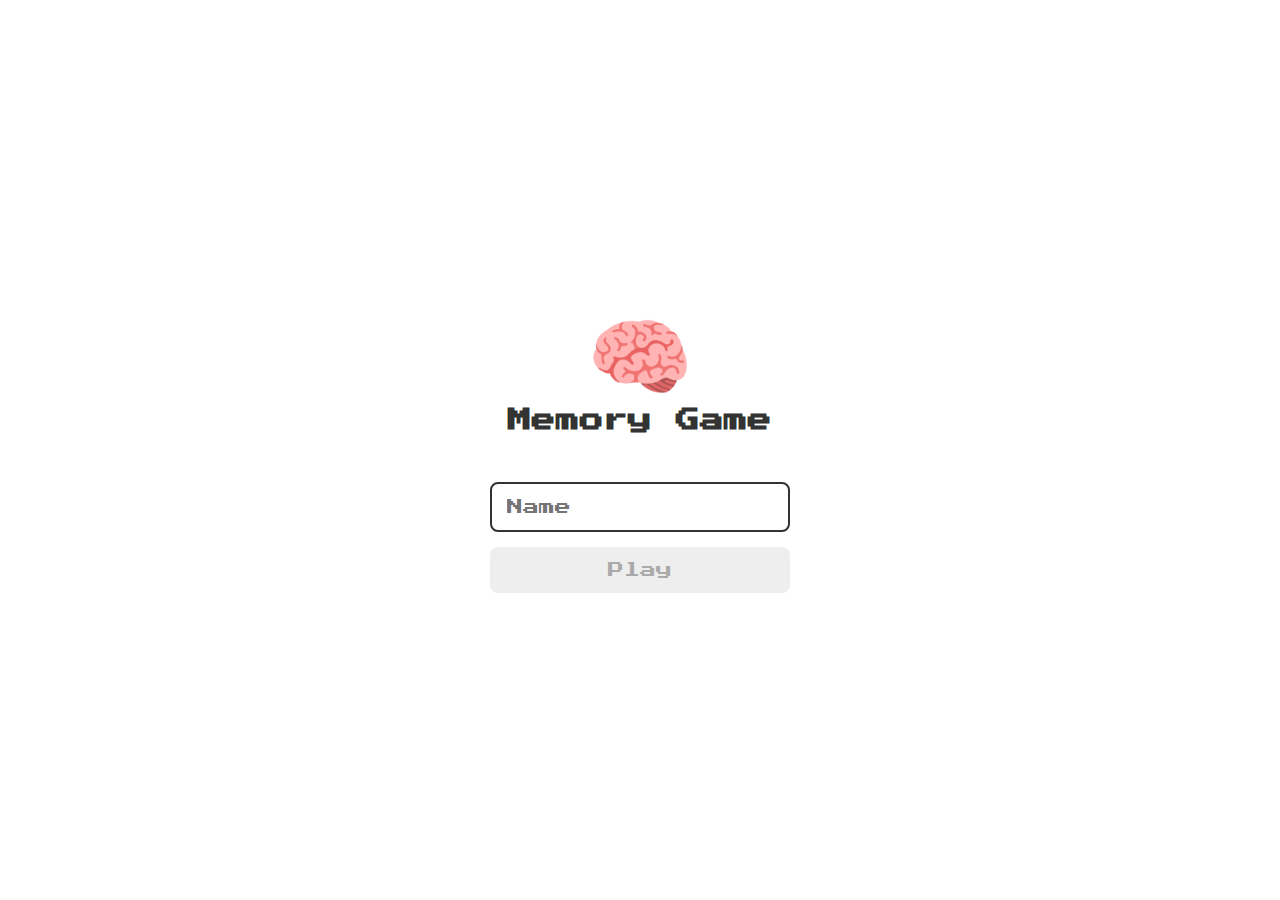
<file: index.html>
<!DOCTYPE html>
<html lang="en">
<head>
    <meta charset="UTF-8">
    <meta name="viewport" content="width=device-width, initial-scale=1.0">

    <link rel="stylesheet" href="./css/reset.css">
    <link rel="stylesheet" href="./css/login.css">

    <script defer src="./js/login.js"></script>

    <title>Memory Game | Login</title>
</head>
<body>
    
    <form class="login-form">
        <div class="login__header">
            <img src="./images/brain.png" alt="brain icon">
            <h1>Memory Game</h1>
        </div>

        <input type="text" placeholder="Name" class="login__input">
        <button type="submit" class="login__button" disabled>Play</button>
    </form>

</body>
</html>
</file>
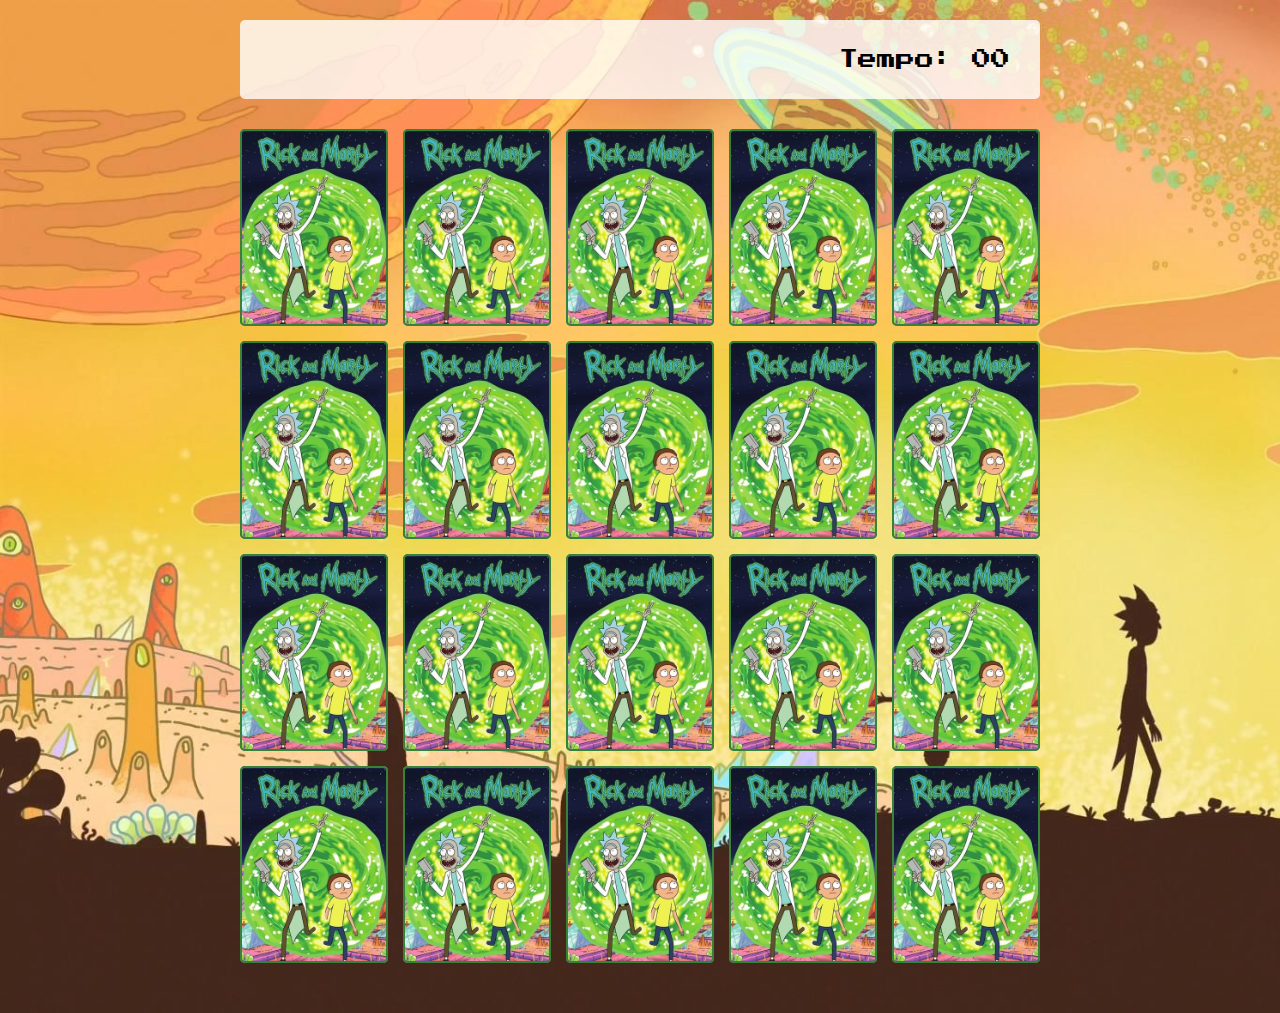
<file: pages/game.html>
<!DOCTYPE html>
<html lang="en">
<head>
    <meta charset="UTF-8">
    <meta name="viewport" content="width=device-width, initial-scale=1.0">

    <link rel="stylesheet" href="../css/reset.css">
    <link rel="stylesheet" href="../css/game.css">

    <script defer src="../js/game.js"></script>

    <title>Memory Game</title>
</head>
<body>

    <main>
        <header>
            <span class="player"></span>
            <span>
                Tempo: <span class="timer">00</span>
            </span>
        </header>
        
        <div class="grid"></div>
    </main>

</body>
</html>
</file>
<file: css/login.css>
.login-form {
    display: flex;
    flex-direction: column;
    align-items: center;
    height: 100vh;
    justify-content: center;
}
.login__header {
    display: flex;
    flex-direction: column;
    align-items: center;
    justify-content: center;
    margin-bottom: 50px;
}
.login__header img {
    width: 100px;
}
.login__header h1 {
    color: #333;
    font-size: 1.5em;
}
.login__input {
    border: 2px solid #333;
    border-radius: 8px;
    color: #333;
    font-size: 1em;
    margin-bottom: 15px;
    max-width: 300px;
    width: 100%;
    outline: none;
    padding: 15px;
}
.login__button {
    background-color: #ee665c;
    padding: 15px;
    border-radius: 8px;
    color: #fff;
    cursor: pointer;
    font-size: 1em;
    width: 100%;
    max-width: 300px;
}
.login__button:disabled {
    background-color: #eee;
    color: #aaa;
    cursor: not-allowed;
}
</file>
<file: css/game.css>
main {
    display: flex;
    flex-direction: column;
    align-items: center;
    justify-content: center;

    width: 100%;
    min-height: 100vh;
    padding: 20px 20px 50px;

    background-image: url("../images/bg.jpg");
    background-size: cover;
}

header {
    display: flex;
    align-items: center;
    justify-content: space-between;

    width: 100%;
    max-width: 800px;

    padding: 30px;
    margin: 0 0 30px;

    border-radius: 5px;
    background-color: rgba(255, 255, 255, 0.8);
    font-size: 1.2em;
}

.grid {
    display: grid;
    grid-template-columns: repeat(5, 1fr);
    gap: 15px;

    width: 100%;
    max-width: 800px;
    margin: 0 auto;
}

.card {
    aspect-ratio: 3/4;
    width: 100%;

    border-radius: 5px;
    position: relative;

    transition: all 400ms ease;
    transform-style: preserve-3d;

    background-color: #ccc;
}

.face {
    width: 100%;
    height: 100%;
    position: absolute;

    background-size: cover;
    background-position: center;

    border: 2px solid #39813a;
    border-radius: 5px;

    transition: all 400ms ease;
}

.front {
    transform: rotateY(180deg);
}

.back {
    background-image: url("../images/back.png");
    backface-visibility: hidden;
}

.reveal-card {
    transform: rotateY(180deg);
}

.disable-card {
    filter: saturate(0);
    opacity: 0.5;
}
</file>
